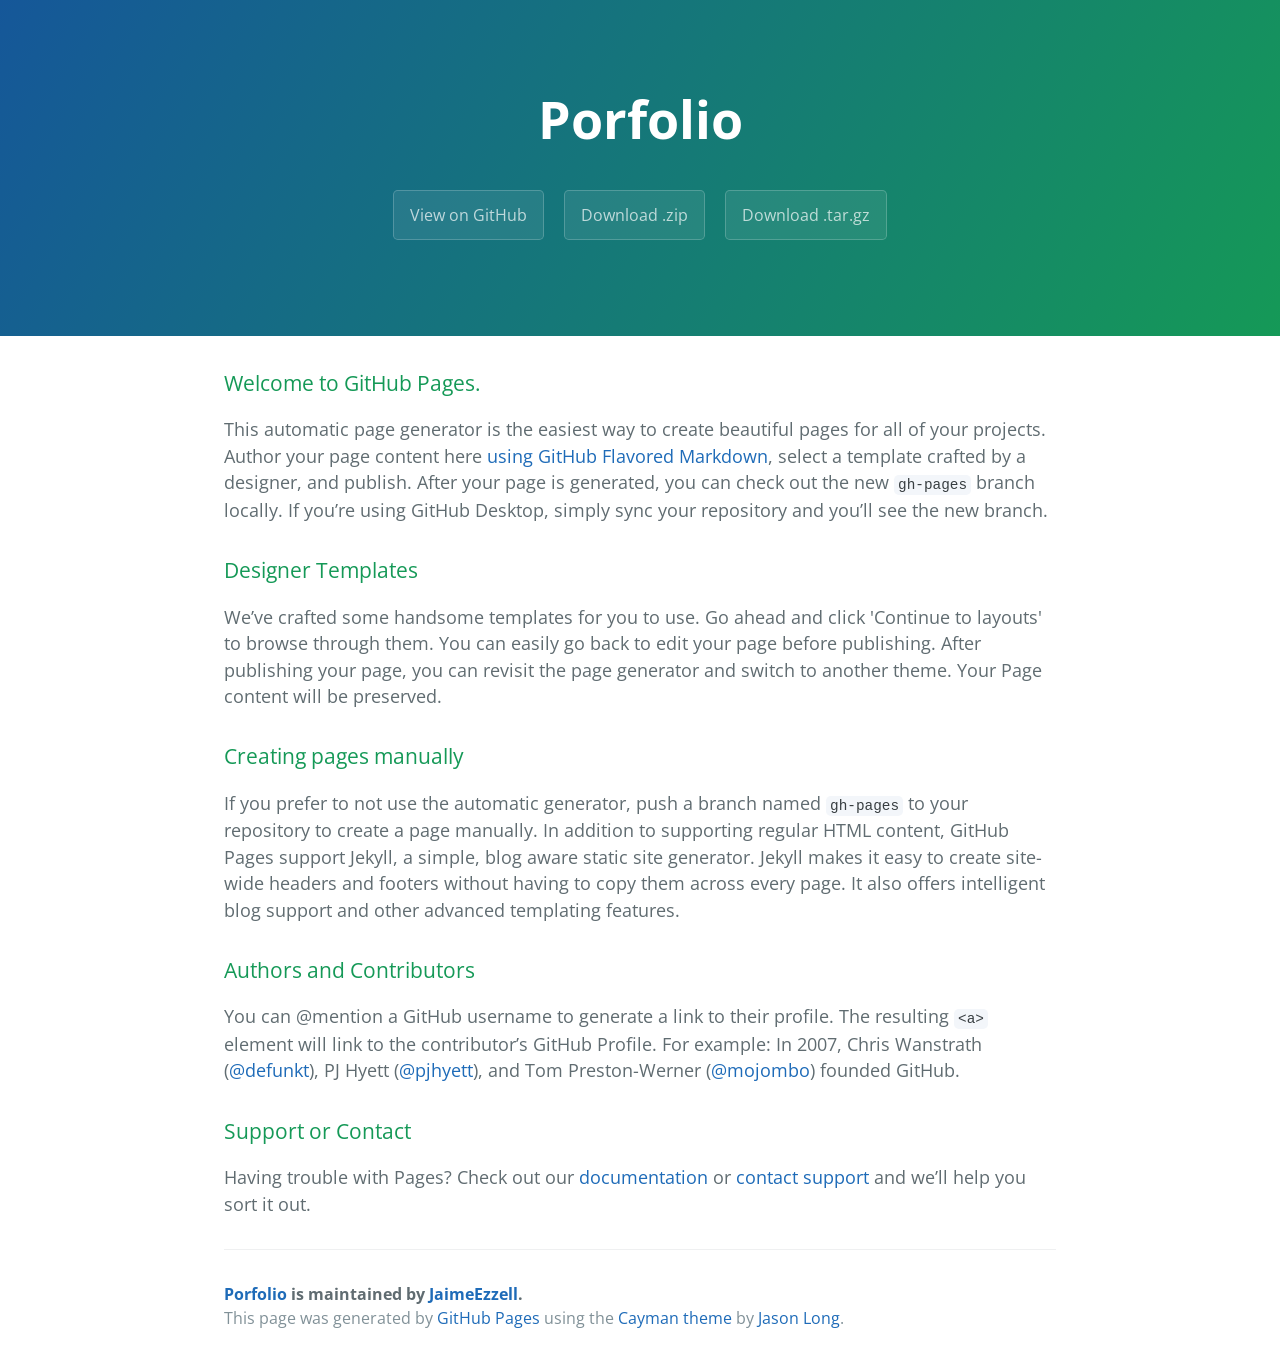
<file: index.html>
<!DOCTYPE html>
<html lang="en-us">
  <head>
    <meta charset="UTF-8">
    <title>Porfolio by JaimeEzzell</title>
    <meta name="viewport" content="width=device-width, initial-scale=1">
    <link rel="stylesheet" type="text/css" href="stylesheets/normalize.css" media="screen">
    <link href='https://fonts.googleapis.com/css?family=Open+Sans:400,700' rel='stylesheet' type='text/css'>
    <link rel="stylesheet" type="text/css" href="stylesheets/stylesheet.css" media="screen">
    <link rel="stylesheet" type="text/css" href="stylesheets/github-light.css" media="screen">
  </head>
  <body>
    <section class="page-header">
      <h1 class="project-name">Porfolio</h1>
      <h2 class="project-tagline"></h2>
      <a href="https://github.com/JaimeEzzell/Porfolio" class="btn">View on GitHub</a>
      <a href="https://github.com/JaimeEzzell/Porfolio/zipball/master" class="btn">Download .zip</a>
      <a href="https://github.com/JaimeEzzell/Porfolio/tarball/master" class="btn">Download .tar.gz</a>
    </section>

    <section class="main-content">
      <h3>
<a id="welcome-to-github-pages" class="anchor" href="#welcome-to-github-pages" aria-hidden="true"><span aria-hidden="true" class="octicon octicon-link"></span></a>Welcome to GitHub Pages.</h3>

<p>This automatic page generator is the easiest way to create beautiful pages for all of your projects. Author your page content here <a href="https://guides.github.com/features/mastering-markdown/">using GitHub Flavored Markdown</a>, select a template crafted by a designer, and publish. After your page is generated, you can check out the new <code>gh-pages</code> branch locally. If you’re using GitHub Desktop, simply sync your repository and you’ll see the new branch.</p>

<h3>
<a id="designer-templates" class="anchor" href="#designer-templates" aria-hidden="true"><span aria-hidden="true" class="octicon octicon-link"></span></a>Designer Templates</h3>

<p>We’ve crafted some handsome templates for you to use. Go ahead and click 'Continue to layouts' to browse through them. You can easily go back to edit your page before publishing. After publishing your page, you can revisit the page generator and switch to another theme. Your Page content will be preserved.</p>

<h3>
<a id="creating-pages-manually" class="anchor" href="#creating-pages-manually" aria-hidden="true"><span aria-hidden="true" class="octicon octicon-link"></span></a>Creating pages manually</h3>

<p>If you prefer to not use the automatic generator, push a branch named <code>gh-pages</code> to your repository to create a page manually. In addition to supporting regular HTML content, GitHub Pages support Jekyll, a simple, blog aware static site generator. Jekyll makes it easy to create site-wide headers and footers without having to copy them across every page. It also offers intelligent blog support and other advanced templating features.</p>

<h3>
<a id="authors-and-contributors" class="anchor" href="#authors-and-contributors" aria-hidden="true"><span aria-hidden="true" class="octicon octicon-link"></span></a>Authors and Contributors</h3>

<p>You can @mention a GitHub username to generate a link to their profile. The resulting <code>&lt;a&gt;</code> element will link to the contributor’s GitHub Profile. For example: In 2007, Chris Wanstrath (<a href="https://github.com/defunkt" class="user-mention">@defunkt</a>), PJ Hyett (<a href="https://github.com/pjhyett" class="user-mention">@pjhyett</a>), and Tom Preston-Werner (<a href="https://github.com/mojombo" class="user-mention">@mojombo</a>) founded GitHub.</p>

<h3>
<a id="support-or-contact" class="anchor" href="#support-or-contact" aria-hidden="true"><span aria-hidden="true" class="octicon octicon-link"></span></a>Support or Contact</h3>

<p>Having trouble with Pages? Check out our <a href="https://help.github.com/pages">documentation</a> or <a href="https://github.com/contact">contact support</a> and we’ll help you sort it out.</p>

      <footer class="site-footer">
        <span class="site-footer-owner"><a href="https://github.com/JaimeEzzell/Porfolio">Porfolio</a> is maintained by <a href="https://github.com/JaimeEzzell">JaimeEzzell</a>.</span>

        <span class="site-footer-credits">This page was generated by <a href="https://pages.github.com">GitHub Pages</a> using the <a href="https://github.com/jasonlong/cayman-theme">Cayman theme</a> by <a href="https://twitter.com/jasonlong">Jason Long</a>.</span>
      </footer>

    </section>

  
  </body>
</html>
</file>
<file: stylesheets/stylesheet.css>
* {
  box-sizing: border-box; }

body {
  padding: 0;
  margin: 0;
  font-family: "Open Sans", "Helvetica Neue", Helvetica, Arial, sans-serif;
  font-size: 16px;
  line-height: 1.5;
  color: #606c71; }

a {
  color: #1e6bb8;
  text-decoration: none; }
  a:hover {
    text-decoration: underline; }

.btn {
  display: inline-block;
  margin-bottom: 1rem;
  color: rgba(255, 255, 255, 0.7);
  background-color: rgba(255, 255, 255, 0.08);
  border-color: rgba(255, 255, 255, 0.2);
  border-style: solid;
  border-width: 1px;
  border-radius: 0.3rem;
  transition: color 0.2s, background-color 0.2s, border-color 0.2s; }
  .btn + .btn {
    margin-left: 1rem; }

.btn:hover {
  color: rgba(255, 255, 255, 0.8);
  text-decoration: none;
  background-color: rgba(255, 255, 255, 0.2);
  border-color: rgba(255, 255, 255, 0.3); }

@media screen and (min-width: 64em) {
  .btn {
    padding: 0.75rem 1rem; } }

@media screen and (min-width: 42em) and (max-width: 64em) {
  .btn {
    padding: 0.6rem 0.9rem;
    font-size: 0.9rem; } }

@media screen and (max-width: 42em) {
  .btn {
    display: block;
    width: 100%;
    padding: 0.75rem;
    font-size: 0.9rem; }
    .btn + .btn {
      margin-top: 1rem;
      margin-left: 0; } }

.page-header {
  color: #fff;
  text-align: center;
  background-color: #159957;
  background-image: linear-gradient(120deg, #155799, #159957); }

@media screen and (min-width: 64em) {
  .page-header {
    padding: 5rem 6rem; } }

@media screen and (min-width: 42em) and (max-width: 64em) {
  .page-header {
    padding: 3rem 4rem; } }

@media screen and (max-width: 42em) {
  .page-header {
    padding: 2rem 1rem; } }

.project-name {
  margin-top: 0;
  margin-bottom: 0.1rem; }

@media screen and (min-width: 64em) {
  .project-name {
    font-size: 3.25rem; } }

@media screen and (min-width: 42em) and (max-width: 64em) {
  .project-name {
    font-size: 2.25rem; } }

@media screen and (max-width: 42em) {
  .project-name {
    font-size: 1.75rem; } }

.project-tagline {
  margin-bottom: 2rem;
  font-weight: normal;
  opacity: 0.7; }

@media screen and (min-width: 64em) {
  .project-tagline {
    font-size: 1.25rem; } }

@media screen and (min-width: 42em) and (max-width: 64em) {
  .project-tagline {
    font-size: 1.15rem; } }

@media screen and (max-width: 42em) {
  .project-tagline {
    font-size: 1rem; } }

.main-content :first-child {
  margin-top: 0; }
.main-content img {
  max-width: 100%; }
.main-content h1, .main-content h2, .main-content h3, .main-content h4, .main-content h5, .main-content h6 {
  margin-top: 2rem;
  margin-bottom: 1rem;
  font-weight: normal;
  color: #159957; }
.main-content p {
  margin-bottom: 1em; }
.main-content code {
  padding: 2px 4px;
  font-family: Consolas, "Liberation Mono", Menlo, Courier, monospace;
  font-size: 0.9rem;
  color: #383e41;
  background-color: #f3f6fa;
  border-radius: 0.3rem; }
.main-content pre {
  padding: 0.8rem;
  margin-top: 0;
  margin-bottom: 1rem;
  font: 1rem Consolas, "Liberation Mono", Menlo, Courier, monospace;
  color: #567482;
  word-wrap: normal;
  background-color: #f3f6fa;
  border: solid 1px #dce6f0;
  border-radius: 0.3rem; }
  .main-content pre > code {
    padding: 0;
    margin: 0;
    font-size: 0.9rem;
    color: #567482;
    word-break: normal;
    white-space: pre;
    background: transparent;
    border: 0; }
.main-content .highlight {
  margin-bottom: 1rem; }
  .main-content .highlight pre {
    margin-bottom: 0;
    word-break: normal; }
.main-content .highlight pre, .main-content pre {
  padding: 0.8rem;
  overflow: auto;
  font-size: 0.9rem;
  line-height: 1.45;
  border-radius: 0.3rem; }
.main-content pre code, .main-content pre tt {
  display: inline;
  max-width: initial;
  padding: 0;
  margin: 0;
  overflow: initial;
  line-height: inherit;
  word-wrap: normal;
  background-color: transparent;
  border: 0; }
  .main-content pre code:before, .main-content pre code:after, .main-content pre tt:before, .main-content pre tt:after {
    content: normal; }
.main-content ul, .main-content ol {
  margin-top: 0; }
.main-content blockquote {
  padding: 0 1rem;
  margin-left: 0;
  color: #819198;
  border-left: 0.3rem solid #dce6f0; }
  .main-content blockquote > :first-child {
    margin-top: 0; }
  .main-content blockquote > :last-child {
    margin-bottom: 0; }
.main-content table {
  display: block;
  width: 100%;
  overflow: auto;
  word-break: normal;
  word-break: keep-all; }
  .main-content table th {
    font-weight: bold; }
  .main-content table th, .main-content table td {
    padding: 0.5rem 1rem;
    border: 1px solid #e9ebec; }
.main-content dl {
  padding: 0; }
  .main-content dl dt {
    padding: 0;
    margin-top: 1rem;
    font-size: 1rem;
    font-weight: bold; }
  .main-content dl dd {
    padding: 0;
    margin-bottom: 1rem; }
.main-content hr {
  height: 2px;
  padding: 0;
  margin: 1rem 0;
  background-color: #eff0f1;
  border: 0; }

@media screen and (min-width: 64em) {
  .main-content {
    max-width: 64rem;
    padding: 2rem 6rem;
    margin: 0 auto;
    font-size: 1.1rem; } }

@media screen and (min-width: 42em) and (max-width: 64em) {
  .main-content {
    padding: 2rem 4rem;
    font-size: 1.1rem; } }

@media screen and (max-width: 42em) {
  .main-content {
    padding: 2rem 1rem;
    font-size: 1rem; } }

.site-footer {
  padding-top: 2rem;
  margin-top: 2rem;
  border-top: solid 1px #eff0f1; }

.site-footer-owner {
  display: block;
  font-weight: bold; }

.site-footer-credits {
  color: #819198; }

@media screen and (min-width: 64em) {
  .site-footer {
    font-size: 1rem; } }

@media screen and (min-width: 42em) and (max-width: 64em) {
  .site-footer {
    font-size: 1rem; } }

@media screen and (max-width: 42em) {
  .site-footer {
    font-size: 0.9rem; } }
</file>
<file: stylesheets/github-light.css>
/*
The MIT License (MIT)

Copyright (c) 2016 GitHub, Inc.

Permission is hereby granted, free of charge, to any person obtaining a copy
of this software and associated documentation files (the "Software"), to deal
in the Software without restriction, including without limitation the rights
to use, copy, modify, merge, publish, distribute, sublicense, and/or sell
copies of the Software, and to permit persons to whom the Software is
furnished to do so, subject to the following conditions:

The above copyright notice and this permission notice shall be included in all
copies or substantial portions of the Software.

THE SOFTWARE IS PROVIDED "AS IS", WITHOUT WARRANTY OF ANY KIND, EXPRESS OR
IMPLIED, INCLUDING BUT NOT LIMITED TO THE WARRANTIES OF MERCHANTABILITY,
FITNESS FOR A PARTICULAR PURPOSE AND NONINFRINGEMENT. IN NO EVENT SHALL THE
AUTHORS OR COPYRIGHT HOLDERS BE LIABLE FOR ANY CLAIM, DAMAGES OR OTHER
LIABILITY, WHETHER IN AN ACTION OF CONTRACT, TORT OR OTHERWISE, ARISING FROM,
OUT OF OR IN CONNECTION WITH THE SOFTWARE OR THE USE OR OTHER DEALINGS IN THE
SOFTWARE.

*/

.pl-c /* comment */ {
  color: #969896;
}

.pl-c1 /* constant, variable.other.constant, support, meta.property-name, support.constant, support.variable, meta.module-reference, markup.raw, meta.diff.header */,
.pl-s .pl-v /* string variable */ {
  color: #0086b3;
}

.pl-e /* entity */,
.pl-en /* entity.name */ {
  color: #795da3;
}

.pl-smi /* variable.parameter.function, storage.modifier.package, storage.modifier.import, storage.type.java, variable.other */,
.pl-s .pl-s1 /* string source */ {
  color: #333;
}

.pl-ent /* entity.name.tag */ {
  color: #63a35c;
}

.pl-k /* keyword, storage, storage.type */ {
  color: #a71d5d;
}

.pl-s /* string */,
.pl-pds /* punctuation.definition.string, string.regexp.character-class */,
.pl-s .pl-pse .pl-s1 /* string punctuation.section.embedded source */,
.pl-sr /* string.regexp */,
.pl-sr .pl-cce /* string.regexp constant.character.escape */,
.pl-sr .pl-sre /* string.regexp source.ruby.embedded */,
.pl-sr .pl-sra /* string.regexp string.regexp.arbitrary-repitition */ {
  color: #183691;
}

.pl-v /* variable */ {
  color: #ed6a43;
}

.pl-id /* invalid.deprecated */ {
  color: #b52a1d;
}

.pl-ii /* invalid.illegal */ {
  color: #f8f8f8;
  background-color: #b52a1d;
}

.pl-sr .pl-cce /* string.regexp constant.character.escape */ {
  font-weight: bold;
  color: #63a35c;
}

.pl-ml /* markup.list */ {
  color: #693a17;
}

.pl-mh /* markup.heading */,
.pl-mh .pl-en /* markup.heading entity.name */,
.pl-ms /* meta.separator */ {
  font-weight: bold;
  color: #1d3e81;
}

.pl-mq /* markup.quote */ {
  color: #008080;
}

.pl-mi /* markup.italic */ {
  font-style: italic;
  color: #333;
}

.pl-mb /* markup.bold */ {
  font-weight: bold;
  color: #333;
}

.pl-md /* markup.deleted, meta.diff.header.from-file */ {
  color: #bd2c00;
  background-color: #ffecec;
}

.pl-mi1 /* markup.inserted, meta.diff.header.to-file */ {
  color: #55a532;
  background-color: #eaffea;
}

.pl-mdr /* meta.diff.range */ {
  font-weight: bold;
  color: #795da3;
}

.pl-mo /* meta.output */ {
  color: #1d3e81;
}
</file>
